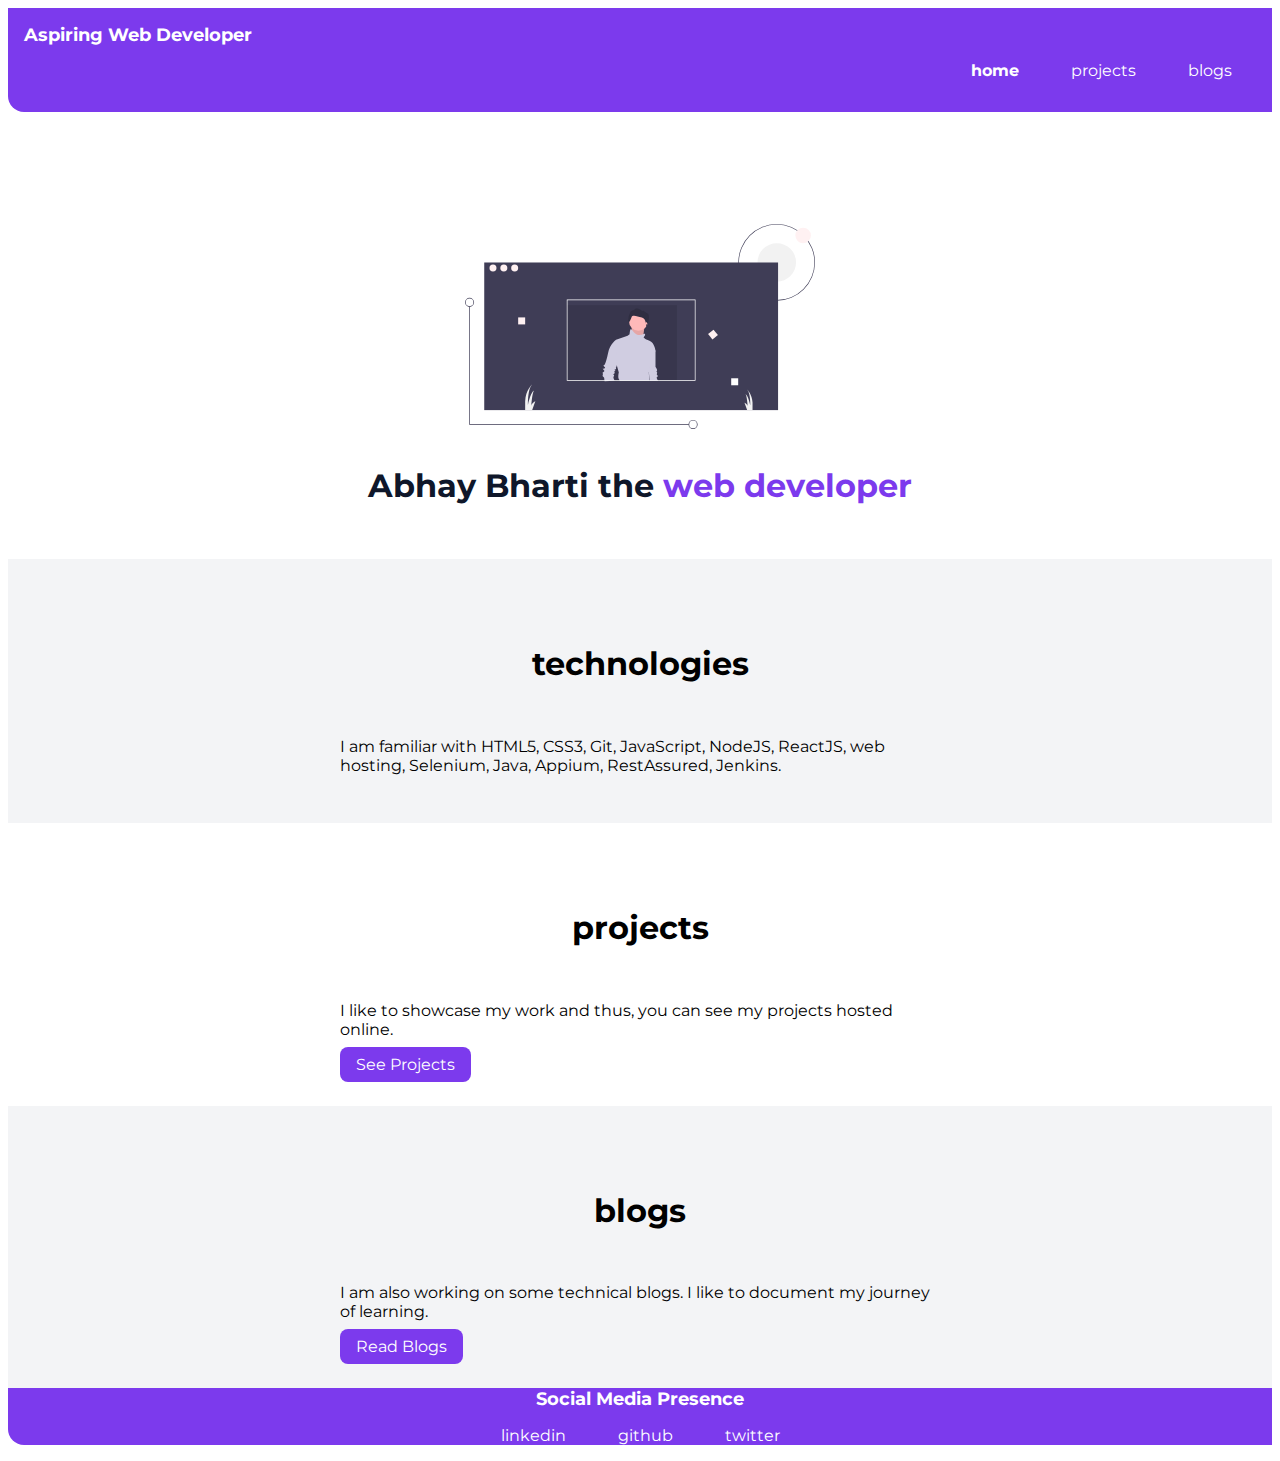
<file: index.html>
<!DOCTYPE html>
<html lang="en">

<head>
  <meta charset="UTF-8" />
  <meta http-equiv="X-UA-Compatible" content="IE=edge" />
  <meta name="viewport" content="width=device-width, initial-scale=1.0" />
  <title>Home | Abhay Bharti</title>
  <link href="css/index.css" rel="stylesheet" />
</head>

<body>
  <nav class="navigation container">
    <div class="nav-brand">Aspiring Web Developer</div>
    <ul class="list-non-bullet nav-pills">
      <li class="list-item-inline">
        <a class="link link-active" href="/">home</a>
      </li>
      <li class="list-item-inline"><a class="link" href="/projects.html">projects</a></li>
      <li class="list-item-inline"><a class="link" href="/blogs.html">blogs</a></li>
    </ul>
  </nav>

  <header class="hero">
    <img class="hero-img" src="images/hero.svg" />
    <h1 class="hero-heading">Abhay Bharti the <span class="heading-inverted">web developer</span></span></h1>
  </header>

  <section class="section ow">
    <div class="conatiner container-center">
      <h1>technologies</h3>
        <p>I am familiar with HTML5, CSS3, Git, JavaScript, NodeJS, ReactJS, web hosting, Selenium, Java, Appium,
          RestAssured, Jenkins. </p>
    </div>
  </section>

  <section class="section">
    <div class="conatiner container-center">
      <h1>projects</h3>
        <p>I like to showcase my work and thus, you can see my projects hosted online.</p>
        <a href="" class="link link-primary">See Projects</a>
    </div>
    
  </section>

  <section class="section ow">
    <div class="conatiner container-center">
      <h1>blogs</h3>
        <p>I am also working on some technical blogs. I like to document my journey of learning. </p>
        <a href="" class="link link-primary">Read Blogs</a>
    </div>
  </section>

  <footer class="footer container">
    <div class="footer-header">Social Media Presence</div>
    <ul class="social-links list-non-bullet">
      <li class="list-item-inline"><a class="link " href="https://www.linkedin.com/in/abhaybharti/">linkedin</a></li>
      <li class="list-item-inline"><a class="link" href="https://github.com/abhaybharti">github</a></li>
      <li class="link list-item-inline"><a class="link" href="https://twitter.com/abhaybharti">twitter</a></li>
    </ul>
  </footer>
</body>

</html>
</file>
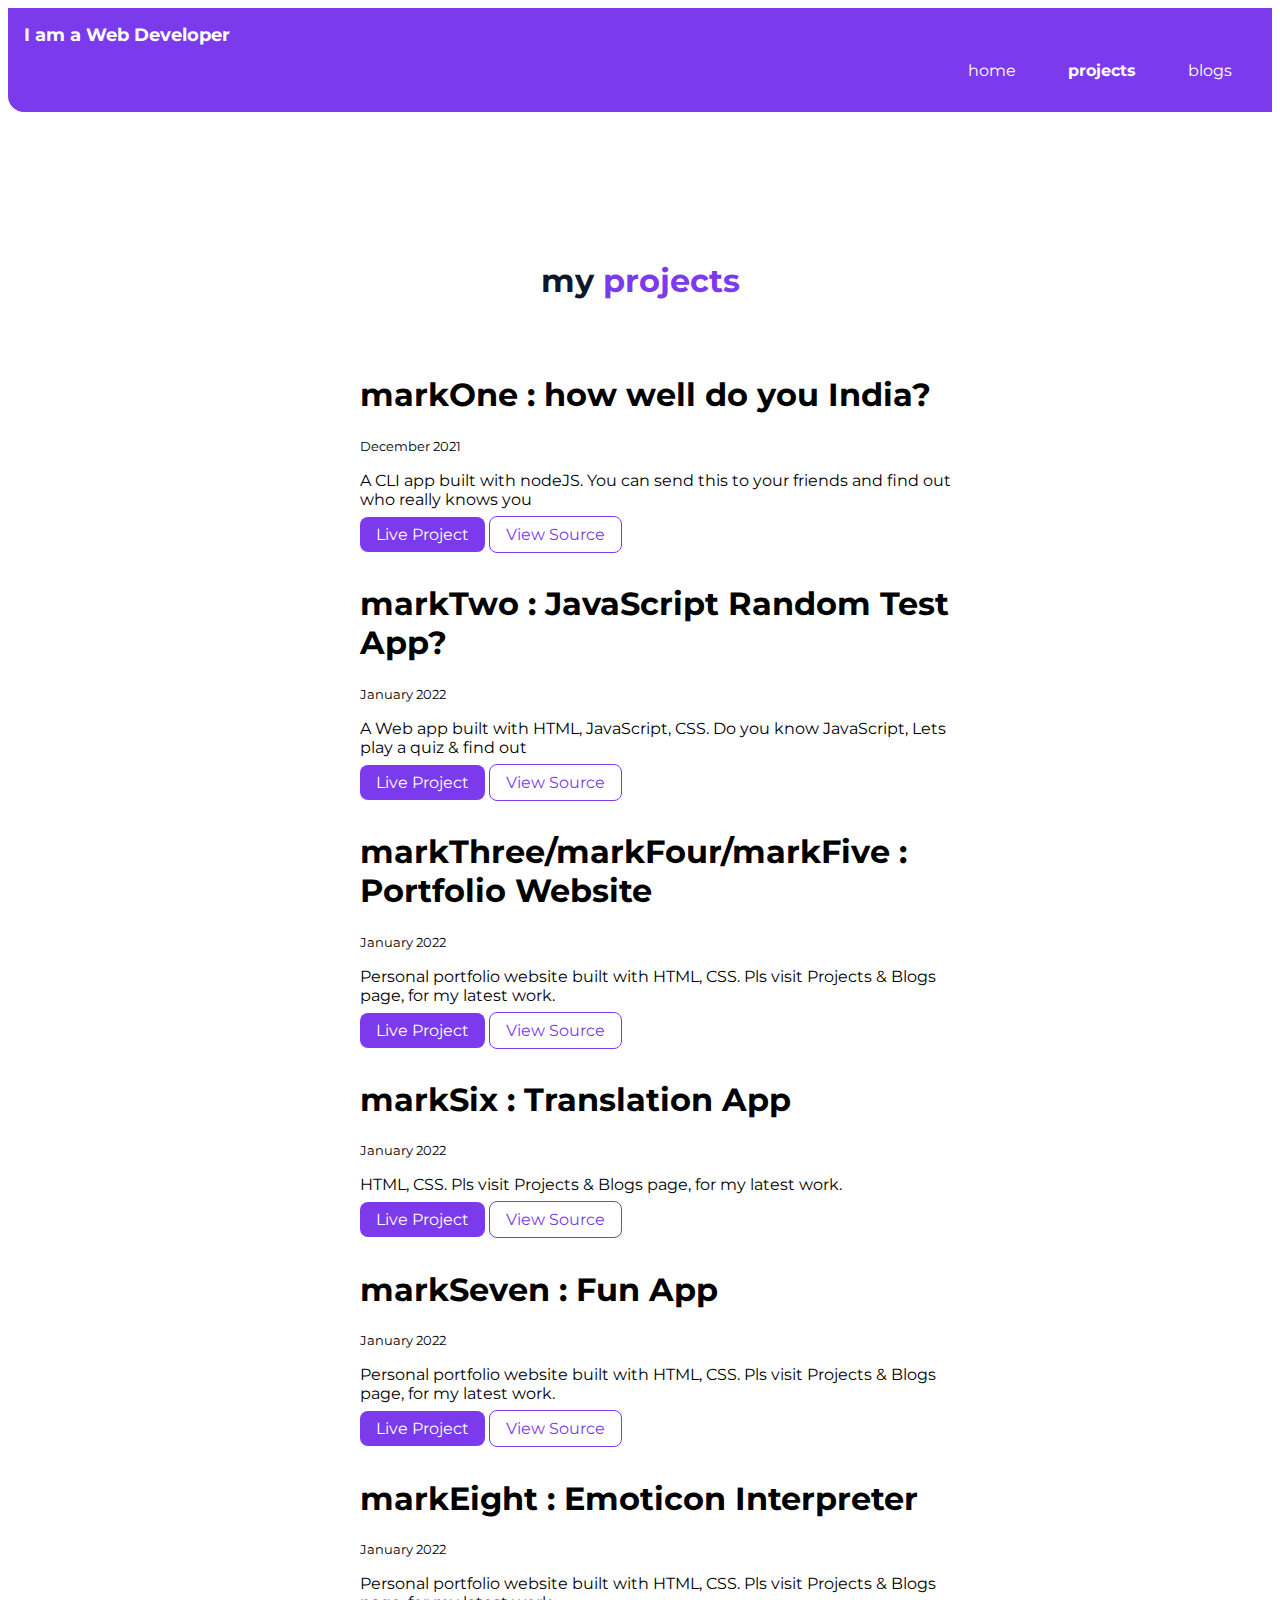
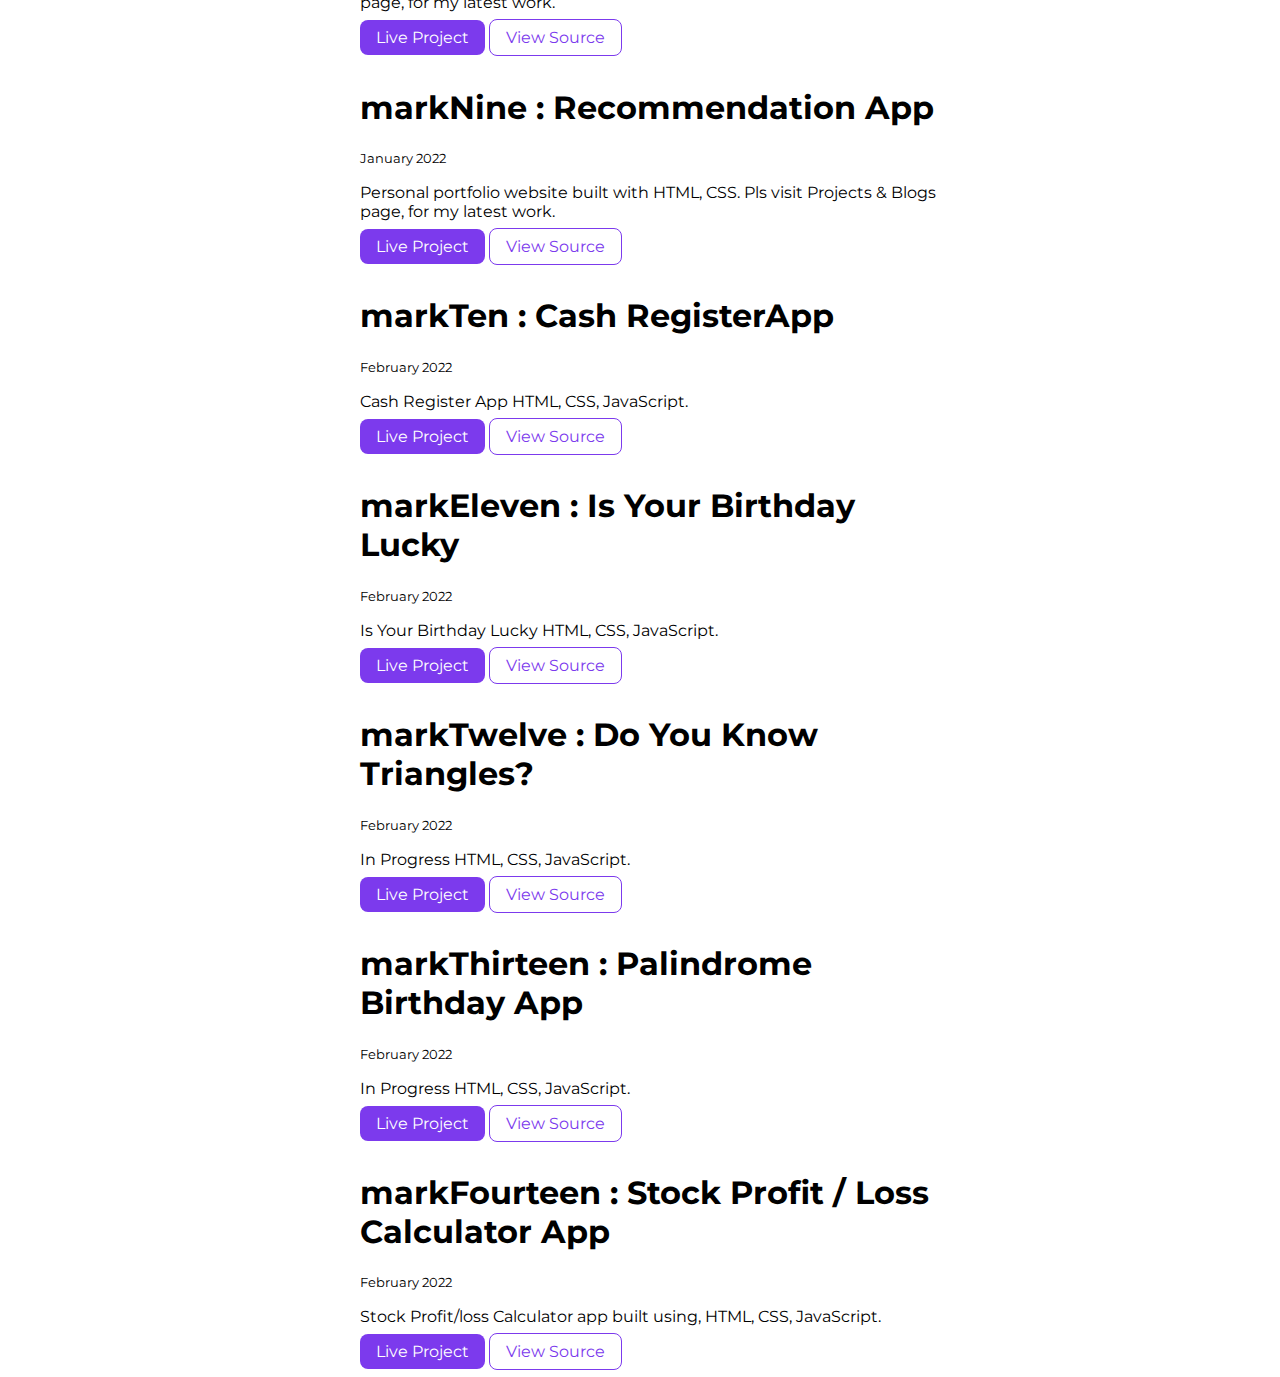
<file: projects.html>
<!DOCTYPE html>
<html lang="en">

<head>
  <meta charset="UTF-8" />
  <meta http-equiv="X-UA-Compatible" content="IE=edge" />
  <meta name="viewport" content="width=device-width, initial-scale=1.0" />
  <title>projects | Abhay Bharti</title>
  <link href="css/index.css" rel="stylesheet" />
</head>

<body>
  <nav class="navigation container">
    <div class="nav-brand">I am a Web Developer</div>
    <ul class="list-non-bullet nav-pills">
      <li class="list-item-inline">
        <a class="link" href="/">home</a>
      </li>
      <li class="list-item-inline">
        <a class="link link-active" href="/projects.html">projects</a>
      </li>
      <li class="list-item-inline">
        <a class="link" href="/blogs.html">blogs</a>
      </li>
    </ul>
  </nav>

  <header class="hero">
    <h1 class="hero-heading">my <span class="heading-inverted">projects</span></span></h1>
  </header>

  <ul class="list-non-bullet">
    <li>
      <div class="container container-center margin-md">
        <h1>markOne : how well do you India?</h1>
        <small>December 2021</small>
        <p>A CLI app built with <string>nodeJS</string>. You can send this to your friends and find out who really knows
          you</p>
        <a class="link link-primary" target="_blank" href="https://replit.com/@abhaybharti/neogcampLevel0lessionOneQuizApp?embed=true#index.js">Live
          Project</a>
        <a class="link link-secondary" target="_blank" href="https://replit.com/@abhaybharti/neogcampLevel0lessionOneQuizApp#index.js">View Source</a>
      </div>
    </li>

    <br>
    <li>
      <div class="container container-center margin-md">
        <h1>markTwo : JavaScript Random Test App?</h1>
        <small>January 2022</small>
        <p>A Web app built with <string>HTML, JavaScript, CSS</string>. Do you know JavaScript, Lets play a quiz & find out</p>
        <a class="link link-primary" target="_blank" href="https://abhay-marktwo.netlify.app/">Live
          Project</a>
        <a class="link link-secondary" target="_blank" href="https://github.com/abhaybharti/markTwo">View Source</a>
      </div>
    </li>

    <br>
    <li>
      <div class="container container-center margin-md">
        <h1>markThree/markFour/markFive : Portfolio Website</h1>
        <small>January 2022</small>
        <p>Personal portfolio website built with <string>HTML, CSS</string>. Pls visit Projects & Blogs page, for my latest work.</p>
        <a class="link link-primary" target="_blank" href="https://abhaybharti.netlify.app/">Live
          Project</a>
        <a class="link link-secondary" target="_blank" href="https://github.com/abhaybharti/student-name-site">View Source</a>
      </div>
    </li>

    <br>
    <li>
      <div class="container container-center margin-md">
        <h1>markSix : Translation App</h1>
        <small>January 2022</small>
        <p> <string>HTML, CSS</string>. Pls visit Projects & Blogs page, for my latest work.</p>
        <a class="link link-primary" target="_blank" href="">Live
          Project</a>
        <a class="link link-secondary" target="_blank" href="">View Source</a>
      </div>
    </li>

    <br>
    <li>
      <div class="container container-center margin-md">
        <h1>markSeven : Fun App</h1>
        <small>January 2022</small>
        <p>Personal portfolio website built with <string>HTML, CSS</string>. Pls visit Projects & Blogs page, for my latest work.</p>
        <a class="link link-primary" target="_blank" href="">Live
          Project</a>
        <a class="link link-secondary" target="_blank" href="">View Source</a>
      </div>
    </li>
    <br>
    <li>
      <div class="container container-center margin-md">
        <h1>markEight : Emoticon Interpreter</h1>
        <small>January 2022</small>
        <p>Personal portfolio website built with <string>HTML, CSS</string>. Pls visit Projects & Blogs page, for my latest work.</p>
        <a class="link link-primary" target="_blank" href="">Live
          Project</a>
        <a class="link link-secondary" target="_blank" href="">View Source</a>
      </div>
    </li>

    
    <br>
    <li>
      <div class="container container-center margin-md">
        <h1>markNine : Recommendation App</h1>
        <small>January 2022</small>
        <p>Personal portfolio website built with <string>HTML, CSS</string>. Pls visit Projects & Blogs page, for my latest work.</p>
        <a class="link link-primary" target="_blank" href="https://abhaybharti.netlify.app/">Live
          Project</a>
        <a class="link link-secondary" target="_blank" href="https://github.com/abhaybharti/student-name-site">View Source</a>
      </div>
    </li>

    <br>
    <li>
      <div class="container container-center margin-md">
        <h1>markTen : Cash RegisterApp</h1>
        <small>February 2022</small>
        <p>Cash Register App <string>HTML, CSS, JavaScript</string>.</p>
        <a class="link link-primary" target="_blank" href="https://abhay-markten.netlify.app/">Live
          Project</a>
        <a class="link link-secondary" target="_blank" href="https://github.com/abhaybharti/markTen">View Source</a>
      </div>
    </li>

    <br>
    <li>
      <div class="container container-center margin-md">
        <h1>markEleven : Is Your Birthday Lucky</h1>
        <small>February 2022</small>
        <p>Is Your Birthday Lucky <string>HTML, CSS, JavaScript</string>.</p>
        <a class="link link-primary" target="_blank" href="https://abhay-markeleven.netlify.app/">Live
          Project</a>
        <a class="link link-secondary" target="_blank" href="https://github.com/abhaybharti/markEleven">View Source</a>
      </div>
    </li>

    
    <br>
    <li>
      <div class="container container-center margin-md">
        <h1>markTwelve : Do You Know Triangles?</h1>
        <small>February 2022</small>
        <p>In Progress <string>HTML, CSS, JavaScript</string>.</p>
        <a class="link link-primary" target="_blank" href="https://abhay-markeleven.netlify.app/">Live
          Project</a>
        <a class="link link-secondary" target="_blank" href="https://github.com/abhaybharti/markEleven">View Source</a>
      </div>
    </li>

    <br>
    <li>
      <div class="container container-center margin-md">
        <h1>markThirteen : Palindrome Birthday App</h1>
        <small>February 2022</small>
        <p>In Progress <string>HTML, CSS, JavaScript</string>.</p>
        <a class="link link-primary" target="_blank" href="">Live
          Project</a>
        <a class="link link-secondary" target="_blank" href="">View Source</a>
      </div>
    </li>

    
    <br>
    <li>
      <div class="container container-center margin-md">
        <h1>markFourteen : Stock Profit / Loss Calculator App</h1>
        <small>February 2022</small>
        <p>Stock Profit/loss Calculator app built using, <string>HTML, CSS, JavaScript</string>.</p>
        <a class="link link-primary" target="_blank" href="https://abhay-mark14.netlify.app/">Live
          Project</a>
        <a class="link link-secondary" target="_blank" href="https://github.com/abhaybharti/markFourteen">View Source</a>
      </div>
    </li>
  </ul>
</body>

</html>
</file>
<file: css/index.css>
@import url("https://fonts.googleapis.com/css2?family=Montserrat:wght@400;700&display=swap");

/* this is for entire page */
:root {
  --primary-color: #7c3aed;
  --dark-gray: #0f172a;
  --off-white: #f3f4f6;
}
body {
  font-family: "Montserrat", sans-serif;
  padding: 0px;
}

hr {
  margin: 2em 0em;
}

.margin-md {
  margin: 10rem;
}

/* container */
.container {
  padding: 0rem 1rem;
}

.container-center {
  max-width: 600px;
  margin: auto;
}

/* links */

.link {
  text-decoration: none;
  padding: 0.5rem 1rem;
}
.link-primary {
  background-color: var(--primary-color);
  border-radius: 0.5rem;
  color: white;
}

.link-secondary {
  color: var(--primary-color);
  border-radius: 0.5rem;
  border: 1px solid var(--primary-color);
}

/* look into BEM naming convention for css */

/* lists */
.list-non-bullet {
  list-style: none;
}

.list-item-inline {
  display: inline;
  padding: 0rem 0.5rem;
}

/* navigation */
.navigation {
  background-color: var(--primary-color);
  color: white;
  padding: 1rem;
  border-bottom-left-radius: 1rem;
}

.navigation .nav-brand {
  font-weight: bold;
  font-size: 1.1rem;
}
.navigation .nav-pills {
  text-align: right;
}
.navigation .link {
  color: white;
  text-align: right;
}

.navigation .link-active {
  font-weight: bold;
}

/* header */
.hero {
  padding: 2rem;
  margin-top: 5rem;
}

.hero .hero-img {
  max-width: 350px;
  display: block;
  margin: auto;
}

.hero .hero-heading {
  text-align: center;
  padding-top: 1rem;
  color: var(--dark-gray);
}

.hero .hero-heading .heading-inverted {
  color: var(--primary-color);
}
.section {
  padding: 2rem;
}

.section h1 {
  text-align: center;
  padding: 2rem;
}
.ow {
  background-color: var(--off-white);
}

footer {
  background-color: var(--primary-color);
  padding: 2rem 1rem;
  text-align: center;
  color: white;
  border-bottom-left-radius: 1rem;
}

.footer .link {
  color: white;
}

.footer .footer-header {
  font-weight: bold;
  font-size: large;
}
.footer ul {
  padding-inline-start: 0rem;
}
</file>
